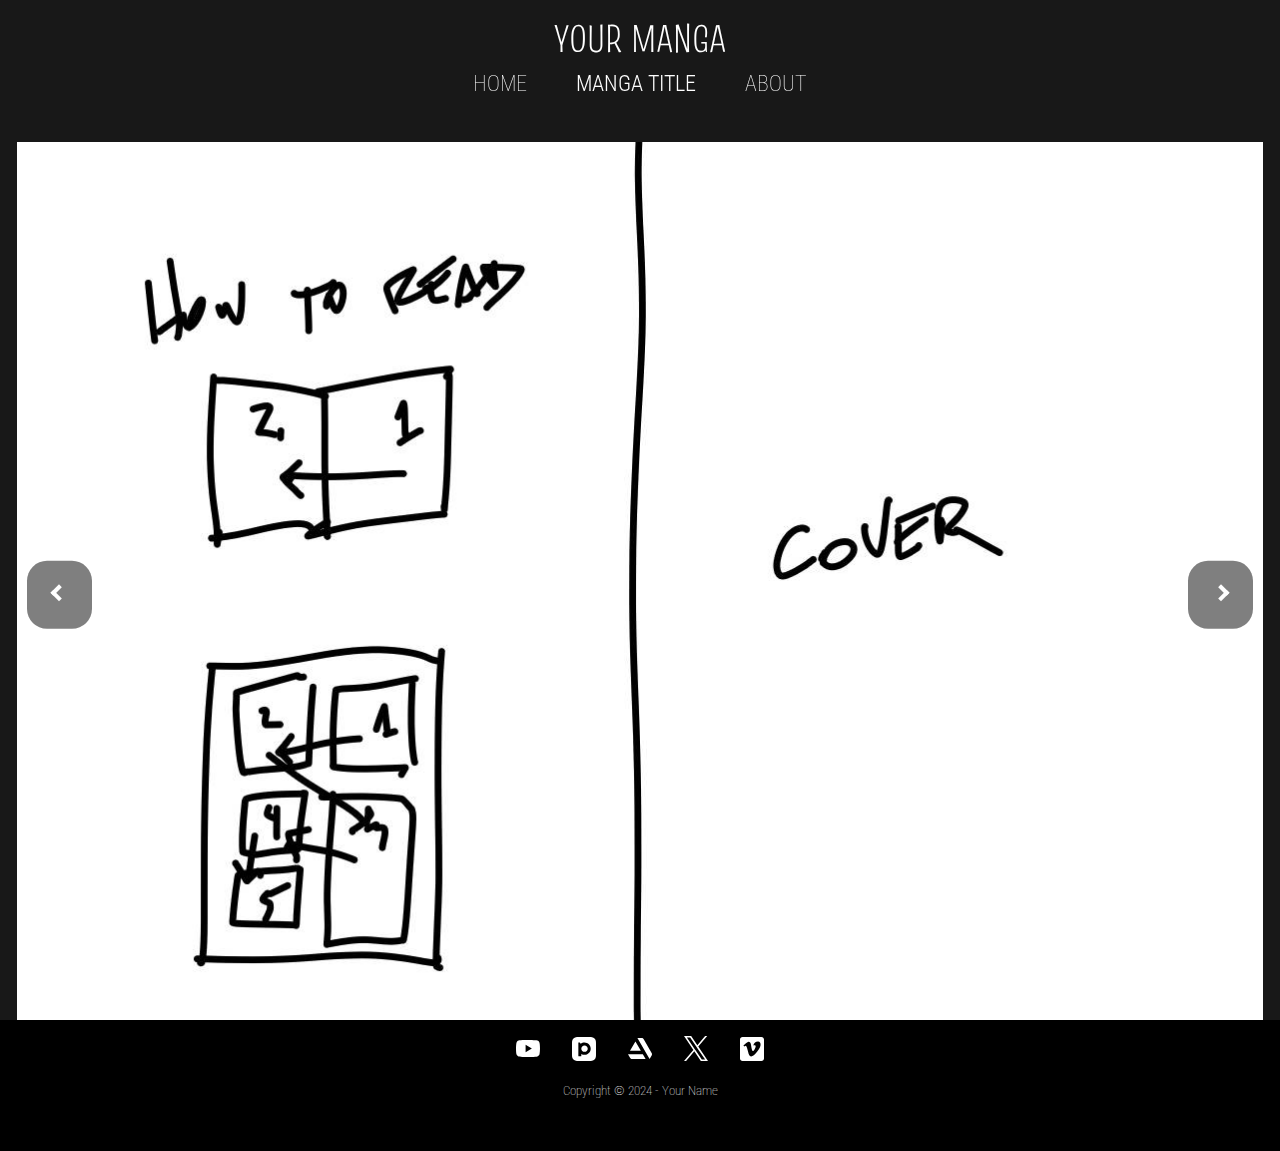
<file: manga_reader/simple_manga_reader.html>
<!DOCTYPE html>
<html lang="en">

<head>
    <meta charset="UTF-8">
    <meta name="viewport" content="width=device-width, initial-scale=1.0">
    <meta name="description" content="Description of the Site or Page"> <!--Edit "content"-->
    <meta name="author" content="Your Name"> <!--Edit "content"-->
    <title>Your Name | Site Name</title> <!--Edit-->

    <!--Favicon-->
    <link rel="icon" type="image/x-icon" href="images/favicon.ico" /> <!--Remember to edit "favicon.ico" with your own-->

    <!--Google Fonts. You can get this code from fonts.google.com. Browse for your favorite fonts and get the code-->
    <link rel="preconnect" href="https://fonts.googleapis.com">
    <link rel="preconnect" href="https://fonts.gstatic.com" crossorigin>
    <link href="https://fonts.googleapis.com/css2?family=Noto+Sans+JP:wght@100..900&family=Roboto+Condensed:ital,wght@0,100..900;1,100..900&family=Truculenta:opsz,wght@12..72,100..900&display=swap" rel="stylesheet">

    <!--Core CSS-->
    <link rel="stylesheet" href="css/simple_manga_reader.css">

</head>

<body>
    <!-- Navigation -->
    <header>
        <nav>
            <div class="nav-brand">YOUR MANGA</div> <!--Edit this-->
            <a href="index.html">HOME</a>
            <a href="#manga" class="active">MANGA TITLE</a> <!--Edit this-->
            <a href="about.html">ABOUT</a>
        </nav>
    </header>

    <!-- Manga Carousel -->
     <section id="manga">
        <div class="carousel">
            <div class="slides">
                <!-- Put your images in images/manga and edit this section -->
                <img src="images/manga/manga_001.jpeg" alt="image 1">
                <img src="images/manga/manga_002.jpeg" alt="image 2">
                <img src="images/manga/manga_003.jpeg" alt="image 3">
                <img src="images/manga/manga_004.jpeg" alt="image 4">
                <img src="images/manga/manga_005.jpeg" alt="image 5">
                <img src="images/manga/manga_006.jpeg" alt="image 6">
                <img src="images/manga/manga_007.jpeg" alt="image 7">
            </div>
            <button class="manganext"><i class="arrow left"></i></button>
            <button class="mangaprev"><i class="arrow right"></i></button>
        </div>
     </section>

    <!--Footer-->
    <footer>
        <div class="footer-box">
            <div class="socials">

                <a href="https://www.youtube.com/@youruser" target="_blank" rel="noopener noreferrer"> <!--Edit-->
                    <img src="images/youtubeLogo.svg" alt="YouTube Link" />
                </a>

                <a href="https://www.pixiv.net/en/users/youruser" target="_blank" rel="noopener noreferrer"> <!--Edit-->
                    <img src="images/pixiv_logo.svg" alt="pixiv Link" />
                </a>

                <a href="https://www.artstation.com/youuser" target="_blank" rel="noopener noreferrer"> <!--Edit-->
                    <img src="images/artstation_logo.svg" alt="ArtStation Link" />
                </a>

                <a href="https://x.com/youruser" target="_blank" rel="noopener noreferrer"> <!--Edit-->
                    <img src="images/x_logo.svg" alt="X Link" />
                </a>

                <a href="https://vimeo.com/youruser" target="_blank" rel="noopener noreferrer"> <!--edit-->
                    <img src="images/vimeo_logo.svg" alt="Vimeo Link" />
                </a>

            </div>
            <div class="footer-text">Copyright &copy; 2024 - Your Name</div> <!--Edit-->
        </div>
    </footer>

    <!-- Core theme JS-->
    <script src="js/app.js"></script>
    <!-- Manga Carousel -->
     <script src="js/simple_manga_reader.js"></script>

</body>

</html>
</file>
<file: manga_reader/css/simple_manga_reader.css>
@charset "UTF-8";

:root {
    /* Color Pallete */
    --clr-white: rgb(255, 255, 255);
    --clr-black: rgb(0, 0, 0);
    --clr-darkgrey: rgb(24, 24, 24);
    --clr-accent: rgb(227, 161, 61);
    /* Text */
    --txt-body-eng: normal normal 100 1em/1.5 "Noto Sans JP", sans-serif;
    --txt-body-jpn: normal normal 100 1em/1.3 "Noto Sans JP", sans-serif;
    --txt-brand: normal normal 200 2.4em/1.5 "Truculenta", sans-serif;
    --txt-nav: normal normal 100 1.4em/1.5 "Roboto Condensed", sans-serif;
    --txt-nav-active: normal normal 300 1.4em/1.5 "Roboto Condensed", sans-serif;
    --txt-contact: normal normal 100 1.2em/1.5 "Roboto Condensed", sans-serif;
    --txt-footer: normal normal 100 0.8em/1.5 "Roboto Condensed", sans-serif;
    --txt-h1: normal normal 200 1.2em/1.5 "Roboto Condensed", sans-serif;
}

html {
    scroll-behavior: smooth;
}

/* Body--------------------------------------------- */
body {
    width: 100%;
    min-height: 100vh;
    display: flex;
    flex-direction: column;
    margin: 0;
    background-color: var(--clr-darkgrey);
    color: var(--clr-white);
    overflow-y: auto;
    scrollbar-gutter: stable;
}

/* Elements----------------------------------------- */
img {
    width: 100%;
    height: auto;
}

a {
    color: var(--clr-white);
}

a:hover {
    color: var(--clr-white);
}

h1 {
    font: var(--txt-h1);
}

hr {
    width: 100%;
    height: .1em;
    border: none;
    background-color: var(--clr-accent);
    margin: 1em 0;
}

.txt-eng {
    font: var(--txt-body-eng);
}

.txt-jpn {
    font: var(--txt-body-jpn);
}

.txt-contact {
    font: var(--txt-contact);
}

.anchor {
    display: block;
    height: 10vh;
    margin-top: -10vh;
    visibility: hidden;
}

.active {
    font: var(--txt-nav-active);
}

/* Navigation-------------------------------------------- */
header {
    display: flex;
    align-items: center;
    justify-content: space-evenly;
    position: sticky;
    top: 0;
    z-index: 10;
    margin-bottom: 2em;
    padding: .6em 0;
    text-align: center;
    transition: background-color var(--trans-nav);
}

.nav-brand {
    font: var(--txt-brand);
}

header nav {
    gap: 1em;
}

header nav a {
    text-decoration: none;
    font: var(--txt-nav);
    margin: 1em;
    transition: color var(--trans-nav);
}

header nav a:hover {
    font-weight: 300;
}

header.scrolled {
    background-color: var(--clr-black);
    opacity: 0.8;
}

/* Footer------------------------------------------------------ */
footer {
    margin-top: auto;
}

.footer-box {
    background-color: var(--clr-black);
}

.socials {
    display: flex;
    justify-content: center;
    align-items: center;
    gap: 2em;
    padding: 1em;
}

.socials img {
    width: 24px;
    height: auto;
}

.footer-text {
    font: var(--txt-footer);
    text-align: center;
    padding-bottom: 4em;
}

/* Manga Carousel---------------------------------------------------- */
.carousel {
    position: relative;
    width: 100vw;
    overflow: hidden;
}

.slides {
    width: 1246px;
    height: 878px;
    margin: auto;
}
  
.slides img {
    width: 100%;
    max-width: 1246px;
    height: auto;
    max-height: 878px;
    position: absolute;
    opacity: 0;
    transition: opacity 0.3s ease-in-out;
}
  
.slides img:first-child {
    opacity: 1;
}
  
.mangaprev, .manganext {
    position: absolute;
    top: 50%;
    transform: translateY(-50%);
    background-color: rgba(0, 0, 0, 0.5);
    border: none;
    padding: 2em;
    margin: 1em;
    border-radius: 20px;
    cursor: pointer;
}
  
.mangaprev {
    right: 1em;
}
  
.manganext {
    left: 1em;
}
.arrow {
    border: solid white;
    border-width: 0 4px 4px 0;
    display: inline-block;
    padding: 4px;
}
  
.right {
    transform: rotate(-45deg);
    -webkit-transform: rotate(-45deg);
}
  
.left {
    transform: rotate(135deg);
    -webkit-transform: rotate(135deg);
}
</file>
